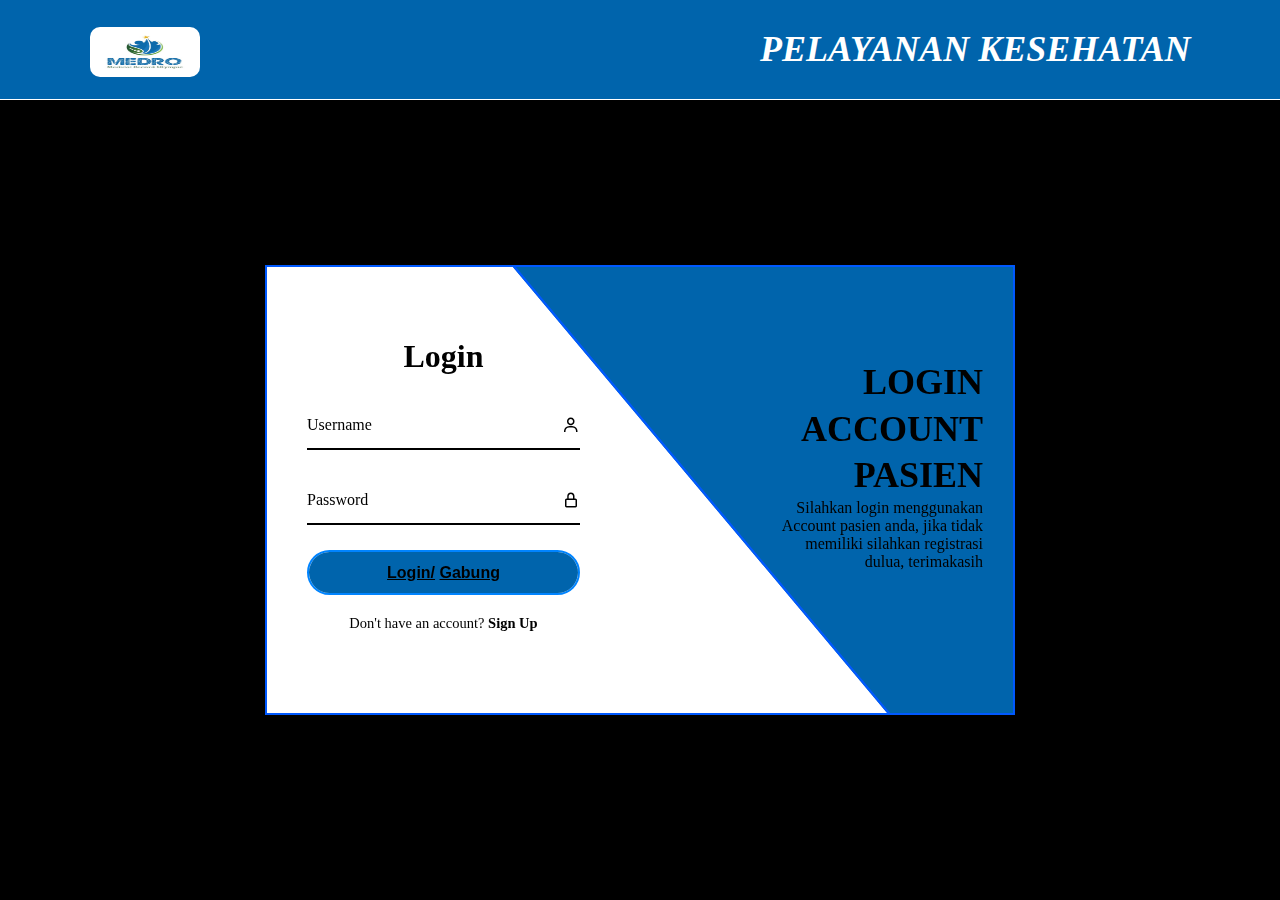
<file: index.html>
<!DOCTYPE html>
<html lang="en">
  <head>
    <meta charset="UTF-8" />
    <meta name="viewport" content="width=device-width, initial-scale=1.0" />
    <title>Halaman Login</title>
    <link rel="stylesheet" href="login.css" />
    <link
      href="https://unpkg.com/boxicons@2.1.4/css/boxicons.min.css"
      rel="stylesheet"
    />
    <script src="https://unpkg.com/boxicons@2.1.4/css/boxicons.min.css"></script>
  </head>
  <body>
    <nav class="navbar">
      <img src="images/logo medro.jpeg" alt="" />
      <h1 class="navbar-logo">PELAYANAN KESEHATAN</h1>
    </nav>
    <div class="wrapper">
      <span class="bg-animate"></span>
      <span class="bg-animate2"></span>
      <div class="form-box login">
        <h2 class="animation" style="--i: 0; --j: 21">Login</h2>
        <form action="#">
          <div class="input-box animation" style="--i: 1; --j: 22">
            <input type="text" required />
            <label>Username</label>
            <i class="bx bx-user"></i>
          </div>
          <div class="input-box animation" style="--i: 2; --j: 23">
            <input type="text" required />
            <label>Password</label>
            <i class="bx bx-lock-alt"></i>
          </div>
          <button type="submit" class="btn animation" style="--i: 3; --j: 24">
            <a href="utama.html">Login/</a>
            <a href="utama.html">Gabung</a>
          </button>
          <div class="logreg-link animation" style="--i: 4; --j: 25">
            <p>
              Don't have an account?
              <a href="#" class="register-link">Sign Up</a>
            </p>
          </div>
        </form>
      </div>
      <div class="info-text login">
        <h2 class="animation" style="--i: 0; --j: 20">Login Account Pasien</h2>
        <p class="animation" style="--i: 1; --j: 21">
          Silahkan login menggunakan Account pasien anda, jika tidak memiliki
          silahkan registrasi dulua, terimakasih
        </p>
      </div>
      <div class="form-box register">
        <h2 class="animation" style="--i: 17; --j: 0">Sign Up</h2>
        <form action="#">
          <div class="input-box animation" style="--i: 18; --j: 1">
            <input type="text" required />
            <label>Username</label>
            <i class="bx bx-user"></i>
          </div>
          <div class="input-box animation" style="--i: 19; --j: 2">
            <input type="text" required />
            <label>Email</label>
            <i class="bx bxs-envelope"></i>
          </div>
          <div class="input-box animation" style="--i: 20; --j: 3">
            <input type="text" required />
            <label>Password</label>
            <i class="bx bx-lock-alt"></i>
          </div>
          <button type="submit" class="btn animation" style="--i: 21; --j: 4">
            Sign up
          </button>
          <div class="logreg-link animation" style="--i: 22; --j: 5">
            <p>
              Already have an account?
              <a href="#" class="login-link">Login</a>
            </p>
          </div>
        </form>
      </div>
      <div class="info-text register animation">
        <h2 class="animation" style="--i: 17; --j: 0">
          Register account Pasien
        </h2>
        <p class="animation" style="--i: 18; --j: 1">
          Silahkan mengisi form registrasi agar bisa menggunakan fasilitas kami,
          terimkasih.
        </p>
      </div>
    </div>
    <script src="login.js"></script>
  </body>
</html>
</file>
<file: login.css>
:root {
  --primary: #7a7a7a;
  --bg: #000000;
}

* {
  margin: 0;
  padding: 0;
  box-sizing: border-box;
  font-size: "Poppins", sans-serif;
}

body {
  display: flex;
  justify-content: center;
  align-items: center;
  min-height: 100vh;
  background: rgb(0, 0, 0);
}

.navbar {
  display: flex;
  justify-content: space-between;
  align-items: center;
  padding: 1.4rem 7%;
  background-color: #0064ac;
  border-bottom: 1px solid #ffffff;
  position: fixed;
  top: 0;
  left: 0;
  right: 0;
  z-index: 9999;
}

.navbar .navbar-logo {
  font-size: 3rem;
  font-weight: 700;
  color: #ffffff;
  font-style: italic;
  text-align: left;
}

.navbar img {
  width: 10%;
  height: 50px;
  margin-bottom: 5px;
  margin-top: 10px;
  border-radius: 10px;
}
.navbar .navbar-logo span {
  color: #fff;
}

.wrapper {
  top: 40px;
  position: relative;
  width: 750px;
  height: 450px;
  background-color: #ffffff;
  border: 2px solid rgb(0, 89, 255);
  box-shadow: 0 0 25px rgb(0, 0, 0);
  overflow: hidden;
}

.wrapper .form-box {
  position: absolute;
  top: 0;
  width: 50%;
  height: 100%;
  display: flex;
  flex-direction: column;
  justify-content: center;
}

.wrapper .form-box.login {
  left: 0;
  padding: 0 60px 0 40px;
}

.wrapper .form-box.login .animation {
  transform: translateX(0);
  opacity: 1;
  filter: blur(0);
  transition: 0.5s ease;
  transition-delay: calc(0.1s * var(--j));
}

.wrapper.active .form-box.login .animation {
  transform: translateX(-120%);
  opacity: 0;
  filter: blur(10px);
  transition-delay: calc(0.1s * var(--i));
}

.wrapper .form-box.register {
  right: 0;
  padding: 0 60px 0 40px;
  pointer-events: none;
}

.wrapper.active .form-box.register {
  pointer-events: auto;
}

.wrapper .form-box.register .animation {
  transform: translateX(120%);
  opacity: 0;
  filter: blur(10px);
  transition: 0.7s ease;
  transition-delay: calc(0.1s * var(--j));
}

.wrapper.active .form-box.register .animation {
  transform: translateX(0);
  opacity: 1;
  filter: blur(0);
  transition-delay: calc(0.1s * var(--i));
}

.form-box h2 {
  font-size: 32px;
  color: #000000;
  text-align: center;
}

.form-box .input-box {
  position: relative;
  width: 100%;
  height: 50px;
  margin: 25px 0;
}

.input-box input {
  width: 100%;
  height: 100%;
  background: transparent;
  border: none;
  outline: none;
  border-bottom: 2px solid #000000;
  padding-right: 23px;
  font-size: 16px;
  color: #000000;
  font-weight: 500;
  transition: 0.3s;
}
.input-box input:focus,
.input-box input:valid {
  border-bottom-color: rgb(0, 132, 255);
}
.input-box label {
  position: absolute;
  top: 50%;
  left: 0;
  transform: translateY(-50%);
  font-size: 16px;
  color: #000000;
  pointer-events: none;
  transition: 0.3s;
}
.input-box input:focus ~ label,
.input-box input:valid ~ label {
  top: -5px;
  color: rgb(0, 38, 255);
}

.input-box i {
  position: absolute;
  top: 50%;
  right: 0%;
  transform: translateY(-50%);
  font-size: 18px;
  color: #000000;
  transition: 0.3s;
}

.input-box input:focus ~ i,
.input-box input:valid ~ i {
  color: rgb(0, 119, 255);
}

.btn {
  position: relative;
  width: 100%;
  height: 45px;
  background: transparent;
  border: 2px solid rgb(0, 132, 255);
  outline: none;
  border-radius: 40px;
  cursor: pointer;
  font-size: 16px;
  color: rgb(0, 0, 0);
  font-weight: 600;
  z-index: 1;
  overflow: hidden;
}
.btn a {
  color: #000000;
}

.btn::before {
  content: "";
  position: absolute;
  top: -100%;
  left: 0;
  width: 100%;
  height: 300%;
  background-color: #0064ac;
  z-index: -1;
  transition: 0.5s;
}

.btn:hover::before {
  top: 0;
}

.form-box .logreg-link {
  font-size: 14.5px;
  color: #000000;
  text-align: center;
  margin: 20px 0 10px;
}

.logreg-link p a {
  color: rgb(0, 0, 0);
  text-decoration: none;
  font-weight: 600;
}

.logreg-link p a:hover {
  text-decoration: underline;
}

.wrapper .info-text {
  position: absolute;
  top: 0;
  width: 50%;
  height: 100%;
  display: flex;
  flex-direction: column;
  justify-content: center;
}
.wrapper .info-text.login {
  right: 0;
  text-align: right;
  padding: 0 30px 50px 140px;
}

.wrapper .info-text.login .animation {
  transform: translateX(0);
  opacity: 1;
  filter: blur(0);
  transition: 0.5s ease;
  transition-delay: calc(0.1s * var(--j));
}

.wrapper.active .info-text.login .animation {
  transform: translateX(120%);
  opacity: 0;
  filter: blur(10px);
  transition-delay: calc(0.1s * var(--i));
}

.wrapper .info-text.register {
  left: 0;
  padding: 0 150px 60px 40px;
  pointer-events: none;
}

.wrapper.active .info-text.register {
  pointer-events: auto;
}

.wrapper .info-text.register .animation {
  transform: translateX(-120%);
  opacity: 0;
  filter: blur(10px);
  transition: 0.7s ease;
  transition-delay: calc(0.1s * var(--j));
}
.wrapper.active .info-text.register .animation {
  transform: translateX(0);
  opacity: 1;
  filter: blur(0);
  transition-delay: calc(0.1s * var(--i));
}

.info-text h2 {
  font-size: 36px;
  color: #000000;
  line-height: 1.3;
  text-transform: uppercase;
}

.info-text p {
  font-size: 16px;
  color: #000000;
}

.wrapper .bg-animate {
  position: absolute;
  top: -4px;
  right: 0;
  width: 850px;
  height: 600px;
  background-color: #0064ac;
  border-bottom: 3px solid rgb(0, 89, 255);
  transform: rotate(10deg) skewY(40deg);
  transform-origin: bottom right;
  transition: 1.5s ease;
  transition-delay: 1.6s;
}

.wrapper.active .bg-animate {
  transform: rotate(0) skewY(0);
  transition-delay: 0.5s;
}

.wrapper .bg-animate2 {
  position: absolute;
  top: 100%;
  left: 250px;
  width: 850px;
  height: 700px;
  background: #ffffff;
  border-top: 3px solid #0ef;
  transform: rotate(0) skewY(0);
  transform-origin: bottom left;
  transition: 1.5s ease;
  transition-delay: 0.5s;
}

.wrapper.active .bg-animate2 {
  transform: rotate(-11deg) skewY(-41deg);
  transition-delay: 1.2s;
}

@media (max-width: 1366px) {
  html {
    font-size: 75%;
  }
}

/* tablet */
@media (max-width: 768px) {
  html {
    font-size: 62.5%;
  }
  #menu {
    display: inline-block;
  }
}

/* handphone */
@media (max-width: 450px) {
  html {
    font-size: 55%;
  }
}
</file>
